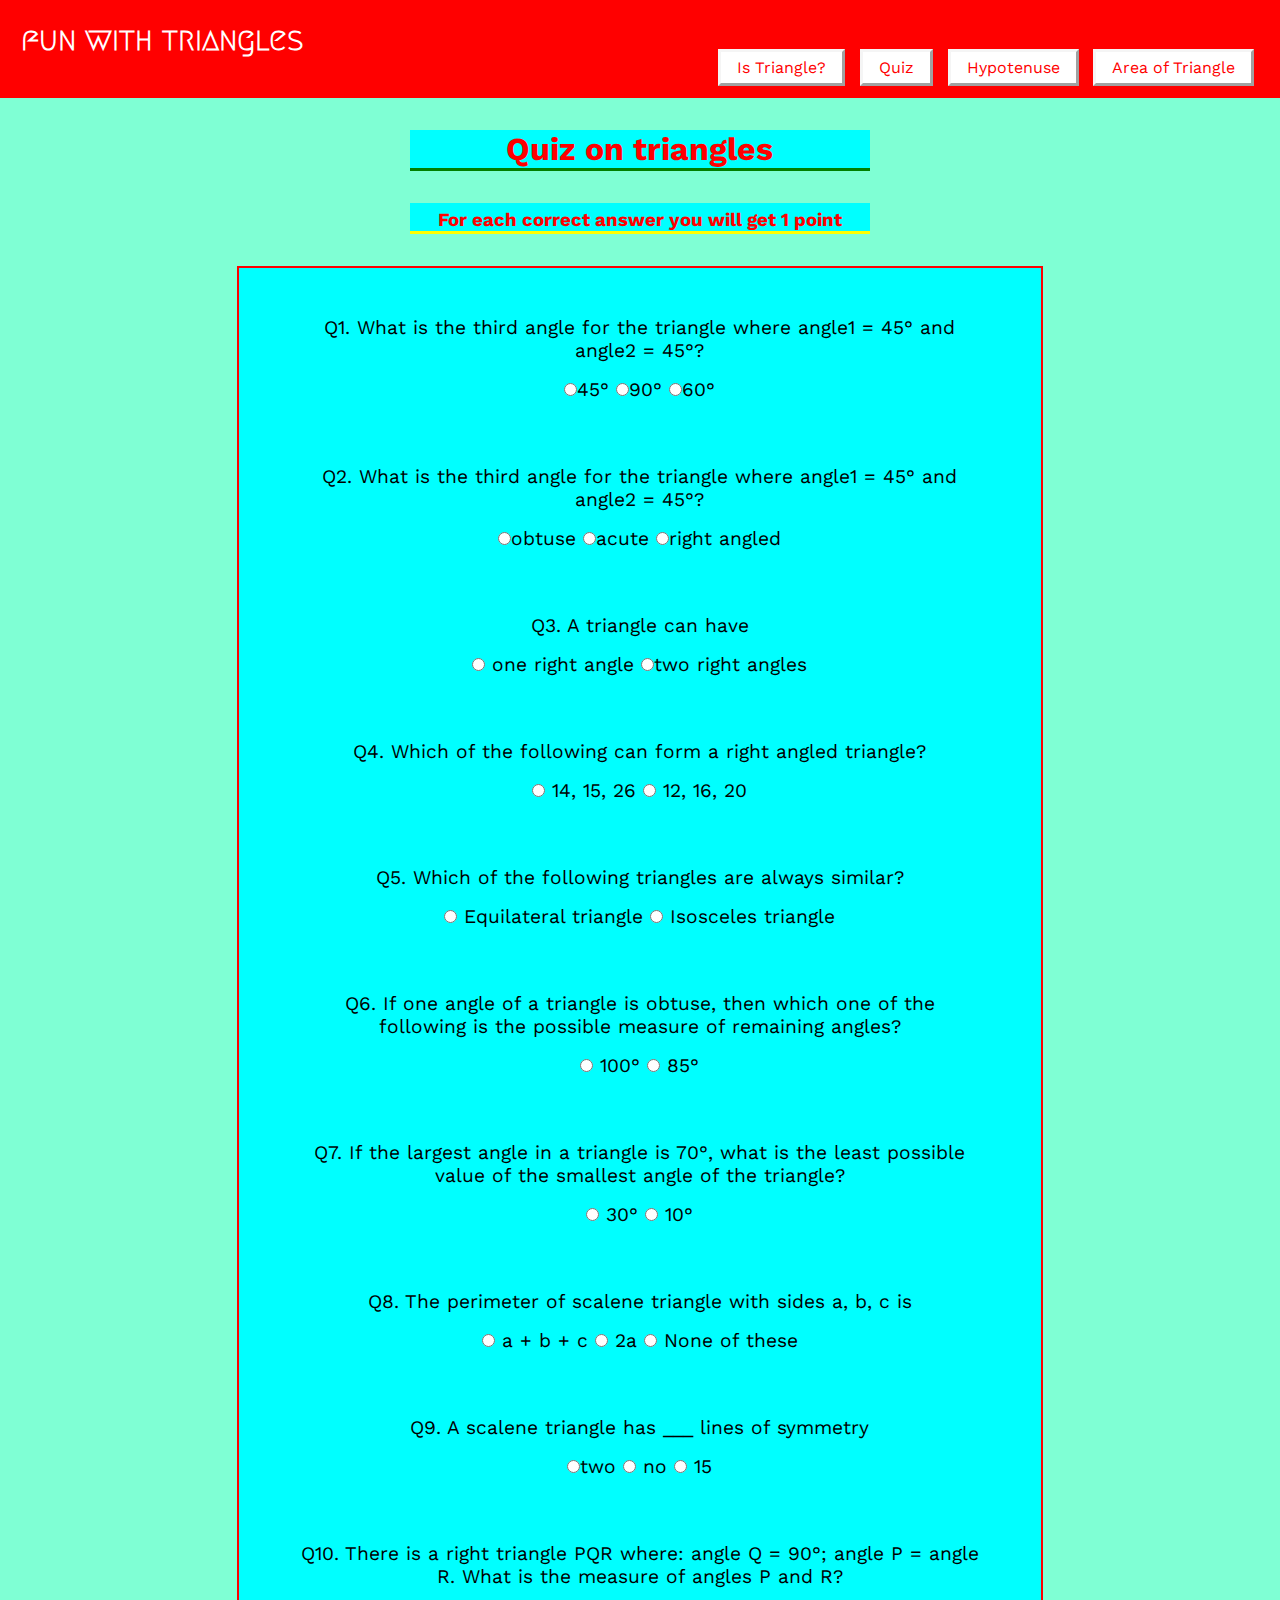
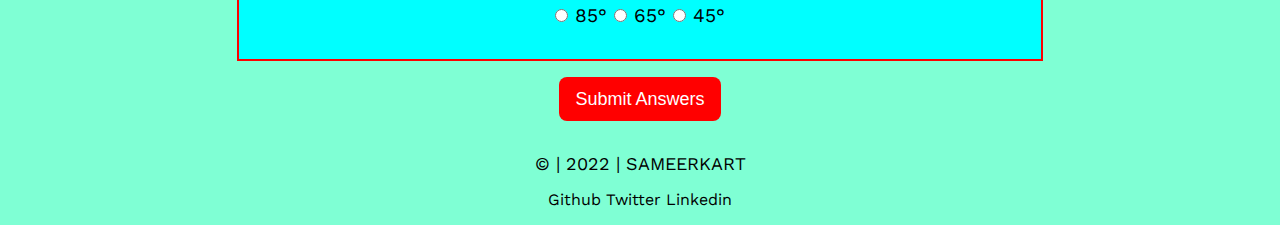
<file: index.html>
<!DOCTYPE html>
<html lang="en">
  <head>
    <meta charset="UTF-8" />
    <meta http-equiv="X-UA-Compatible" content="IE=edge" />
    <meta name="viewport" content="width=device-width, initial-scale=1.0" />
    <title>Quiz on Triangles</title>
    <link rel="stylesheet" href="./style.css" />
    <link rel="stylesheet" href="./styles/quiz.css" />
  </head>
  <body>
    <header class="header">
      <h1>fun with triangles</h1>
      <nav class="navigation">
        <a class="button" href="./pages/angles-triangles.html">Is Triangle?</a>
        <a class="button" href="/">Quiz</a>
        <a class="button" href="./pages/calculate-hypo.html">Hypotenuse</a>
        <a class="button" href="./pages/calculate-area.html">Area of Triangle</a>
      </nav>
    </header>
    <main class="quiz-main">
      <h1 style=" max-width: 40%;
      margin: auto;
      border-bottom: 3px solid green; 
      margin-top: 2rem;
      background-color:aqua;
      color: red;
      margin-bottom: 2rem; padding: rem 1rem;">Quiz on triangles</h1>
      <h3 style=" max-width: 40%;
      margin: auto;
      border-bottom: 3px solid yellow; 
      margin-top: 2rem;
      background-color:aqua;
      color: red;
      margin-bottom: 2rem; padding: rem 1rem; padding-top: 0.4rem;">For each correct answer you will get 1 point</h3>
      <form class="quiz-form form-quiz">
        <div class="question-container">
          <p>
           Q1. What is the third angle for the triangle where angle1 = 45° and
            angle2 = 45°?
          </p>
          <label><input type="radio" name="question1" value="45°" />45°</label>
          <label><input type="radio" name="question1" value="90°" />90°</label>
          <label><input type="radio" name="question1" value="60°" />60°</label>
        </div>
        <div class="question-container">
          <p>
           Q2. What is the third angle for the triangle where angle1 = 45° and
            angle2 = 45°?
          </p>
          <label>
            <input type="radio" name="question2" value="obtuse" />obtuse
          </label>
          <label
            ><input type="radio" name="question2" value="acute" />acute</label>
          <label
            ><input type="radio" name="question2" value="right angled" />right
            angled</label>
        </div>
        <div class="question-container">
          <p> Q3. A triangle can have</p>
          <label>
            <input type="radio" name="question3" value="one right angle" />
            one right angle
          </label>
          <label
            ><input type="radio" name="question3" value="two right angles" />two
            right angles</label>
        </div>
        <div class="question-container">
          <p>Q4. Which of the following can form a right angled triangle?</p>
          <label>
            <input type="radio" name="question4" value="14, 15, 26" />
            14, 15, 26
          </label>
          <label>
            <input type="radio" name="question4" value="12, 16, 20" />
            12, 16, 20</label>
        </div>
        <div class="question-container">
          <p>Q5. Which of the following triangles are always similar?</p>
          <label>
            <input type="radio" name="question5" value="Equilateral triangle" />
            Equilateral triangle
          </label>
          <label>
            <input type="radio" name="question5" value="Isosceles triangle" />
            Isosceles triangle</label>
        </div>
        <div class="question-container">
          <p>
           Q6. If one angle of a triangle is obtuse, then which one of the
            following is the possible measure of remaining angles?
          </p>
          <label>
            <input type="radio" name="question6" value="100°" />
            100°
          </label>
          <label>
            <input type="radio" name="question6" value="85°" />
            85°</label
          >
        </div>

        <div class="question-container">
          <p>
           Q7. If the largest angle in a triangle is 70°, what is the least
            possible value of the smallest angle of the triangle?
          </p>
          <label>
            <input type="radio" name="question7" value="30°" />
            30°
          </label>
          <label>
            <input type="radio" name="question7" value="10°" />
            10°
          </label>
        </div>

        <div class="question-container">
          <p>Q8. The perimeter of scalene triangle with sides a, b, c is</p>
          <label>
            <input type="radio" name="question8" value="a + b + c" />
            a + b + c
          </label>
          <label>
            <input type="radio" name="question8" value="2a" />
            2a
          </label>
          <label>
            <input type="radio" name="question8" value="None of these" />
            None of these
          </label>
        </div>

        <div class="question-container">
          <p>Q9. A scalene triangle has ___ lines of symmetry</p>
          <label>
            <input type="radio" name="question9" value="two" />two
          </label>
          <label>
            <input type="radio" name="question9" value="no" />
            no
          </label>
          <label>
            <input type="radio" name="question9" value="15" />
            15
          </label>
        </div>

        <div class="question-container">
          <p>
           Q10.  There is a right triangle PQR where: angle Q = 90°; angle P = angle
            R. What is the measure of angles P and R?
          </p>
          <label>
            <input type="radio" name="question10" value="85°" />
            85°
          </label>
          <label>
            <input type="radio" name="question10" value="65°" />
            65°
          </label>
          <label>
            <input type="radio" name="question10" value="45°" />
            45°
          </label>
        </div>
      </form>
      <button class="btn-check button" id="submit-answers-btn">Submit Answers</button>
      <h2 class="output"></h2>
    </main>
      <footer>
        <p>© | 2022 | SAMEERKART</p>
        <ul class="footer-list">
          <li>
            <a class="links" href="https://github.com/xxsameerx">Github </a>             
          </li>
          <li>
            <a class="links" href="https://twitter.com/Xx_sameer_">Twitter</a>             
            </a>
          </li> 
        <li>
           <a
              class="links"
              href="https://www.linkedin.com/in/mohammad-sameer-abbas-763802243/">Linkedin</a>                               
            </a>
          </li>
        </ul>
      </footer>
    <script src="styles\scripts\quiz.js"></script>
  </body>
</html>
</file>
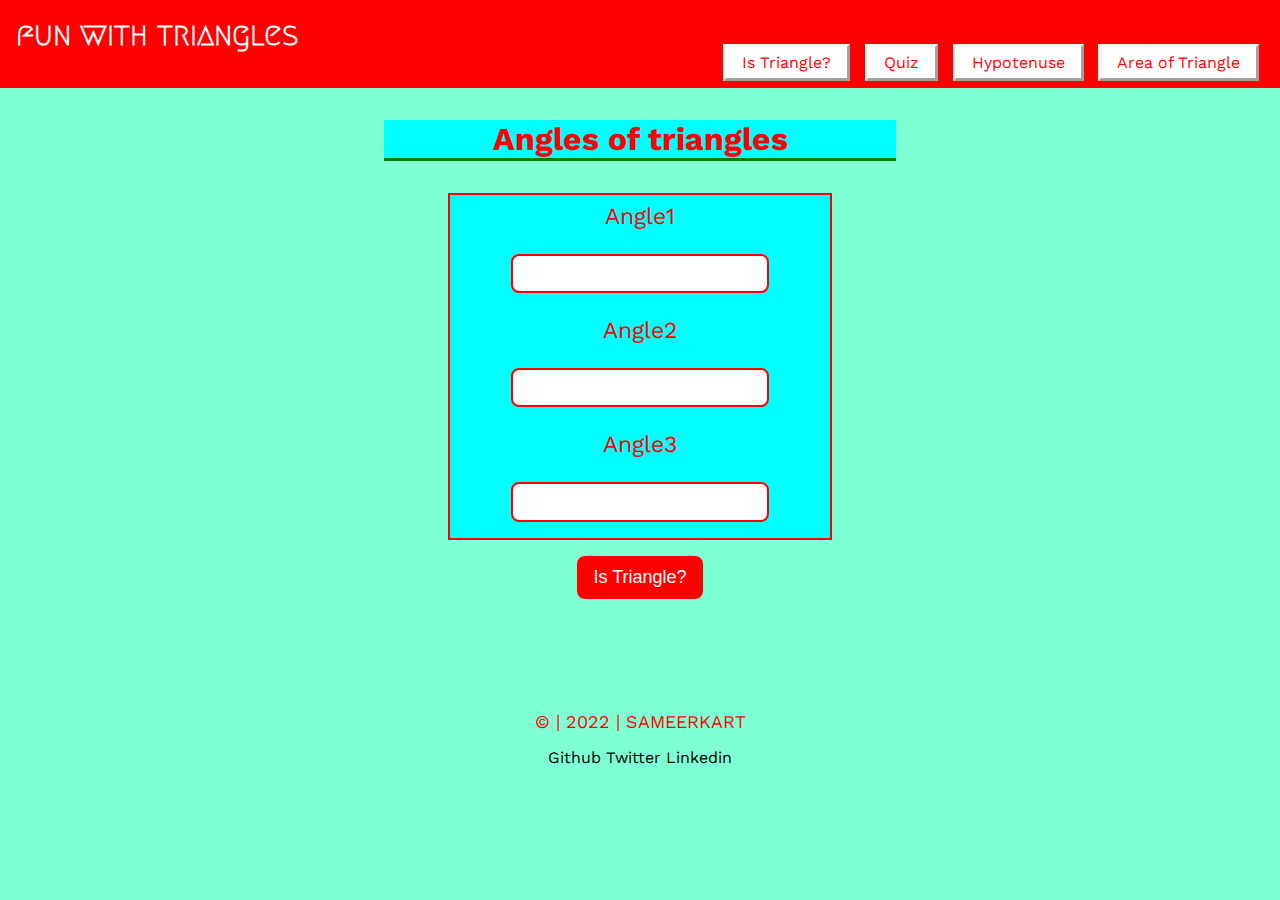
<file: pages/angles-triangles.html>
<!DOCTYPE html>
<html lang="en">
  <head>
    <meta charset="UTF-8" />
    <meta http-equiv="X-UA-Compatible" content="IE=edge" />
    <meta name="viewport" content="width=device-width, initial-scale=1.0" />
    <title>Angles of Triangles</title>
  
    <link rel="stylesheet" href="../style.css" />
  </head>
  <body style="color: red;">
    <header>
      <h1>fun with triangles</h1>
      <nav>
        <a class="button" href="/">Is Triangle?</a>
        <a class="button" href="../index.html">Quiz</a>
        <a class="button" href="../pages/calculate-hypo.html">Hypotenuse</a>
        <a class="button" href="../pages/calculate-area.html">Area of Triangle</a>
      </nav>
    </header>
    <main class="angles-triangles-main">
      <h1 style=" max-width: 40%;
      margin: auto;
      border-bottom: 3px solid green; 
      margin-top: 2rem;
      background-color:aqua;
      color: red;
      margin-bottom: 2rem; padding: rem 1rem;">Angles of triangles</h1>
     <div class="form"> 
      <label class="input-label" for="Angle1">
      <p>Angle1</p>
    </label>
    <input type="number" class="input-text angle-input" />
    <label class="input-label" for="Angle2">
      <p>Angle2</p>
    </label>
    <input type="number" class="input-text angle-input" />
    <label class="input-label" for="Angle3">
      <p>Angle3</p>
    </label>
    <input type="number" class="input-text angle-input" /></div>
    
      <button class="btn-check button" id="is-triangle-btn">Is Triangle?</button>
      <h2 class="output"></h2>
      <p id="output" class="output"></p>
    </main>
    <footer>
        <p>© | 2022 | SAMEERKART</p>
        <ul class="footer-list">
          <li>
            <a class="links" href="https://github.com/xxsameerx">Github </a>
             
           
          </li>
          <li>
            <a class="links" href="https://twitter.com/Xx_sameer_">Twitter</a>
             
            </a>
          </li>
  
        <li>
           <a
              class="links"
              href="https://www.linkedin.com/in/mohammad-sameer-abbas-763802243/">Linkedin</a>
              
      
             
            </a>
          </li>
        </ul>
      </footer>
    <script src="styles\scripts\angles-triangles.js"></script>
  </body>
</html>
</file>
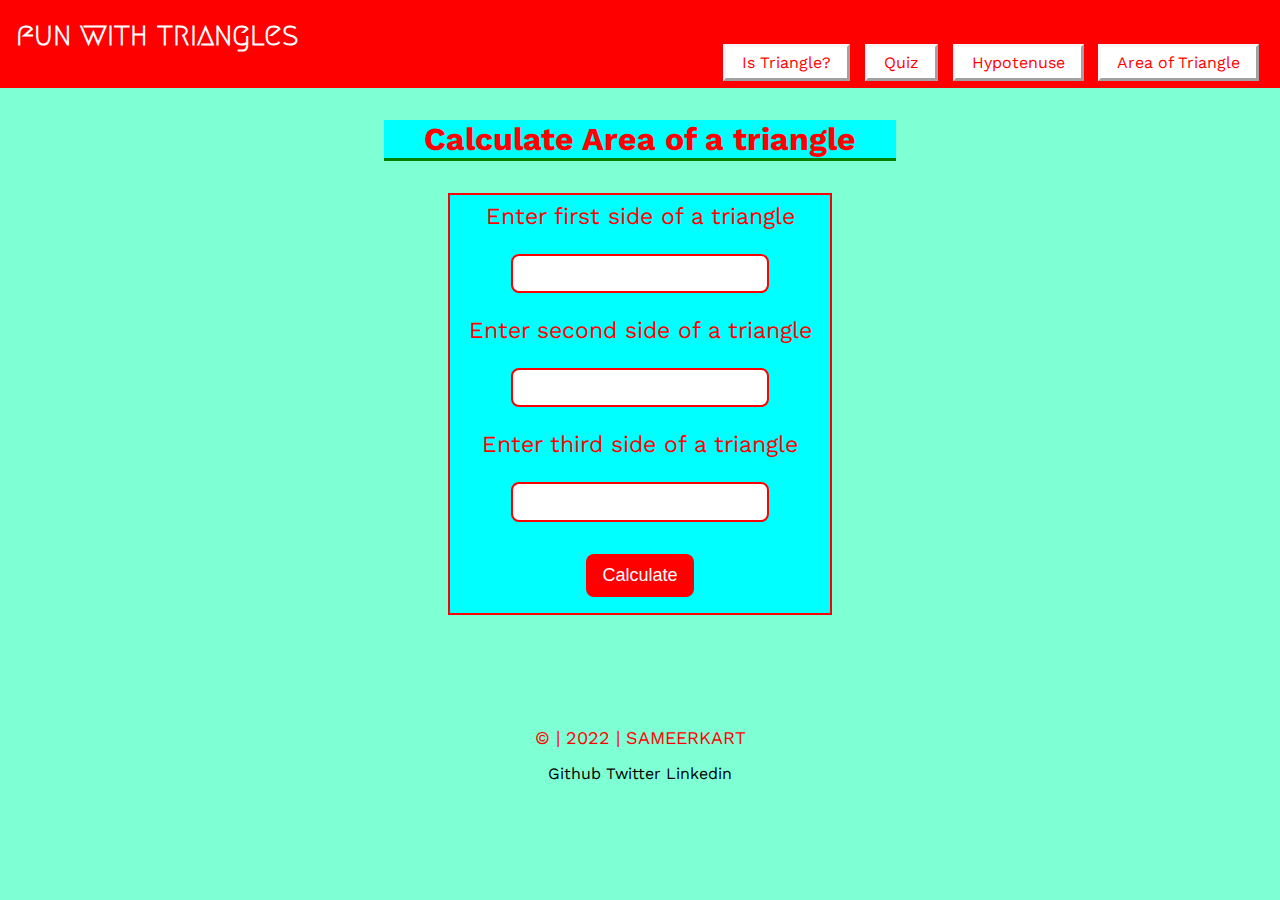
<file: pages/calculate-area.html>
<!DOCTYPE html>
<html lang="en">
  <head>
    <meta charset="UTF-8" />
    <meta http-equiv="X-UA-Compatible" content="IE=edge" />
    <meta name="viewport" content="width=device-width, initial-scale=1.0"/>
    <title>Calculate area of a triangle</title>
    <link rel="stylesheet" href="../style.css" />
  </head>
  <body style="color: red">
    <header>
      <h1>fun with triangles</h1>
      <nav>
        <a class="button"  href="../pages/angles-triangles.html">Is Triangle?</a>
        <a class="button"  href="../index.html">Quiz</a>
        <a class="button"  href="../pages/calculate-hypo.html">Hypotenuse</a>
        <a class="button"  href="/">Area of Triangle</a>
      </nav>
    </header>
    <main class="calculate-area-main">
      <h1 style=" max-width: 40%;
      margin: auto;
      border-bottom: 3px solid green; 
      margin-top: 2rem;
      background-color:aqua;
      color: red;
      margin-bottom: 2rem; padding: rem 1rem;">Calculate Area of a triangle</h1>
      <form class="form"
      id="calculate-area">
        <label class="input-label" for="first-side">
          <p>Enter first side of a triangle</p>
          <input class="input-text" required type="number" id="first-side" />
        </label>
        <label class="input-label" for="second-side">
          <p>Enter second side of a triangle</p>
          <input class="input-text" required type="number" id="second-side" />
        </label>
        <label class="input-label" for="third-side">
          <p>Enter third side of a triangle</p>
          <input class="input-text" required type="number" id="third-side" />
        </label>
        <button class="btn-check button" type="submit">Calculate</button>
      </form>
      <p class="output calculate-area-output" id="output"></p>
    </main>
    <footer>
        <p>© | 2022 | SAMEERKART</p>
        <ul class="footer-list">
          <li>
            <a class="links" href="https://github.com/xxsameerx">Github </a>
             
           
          </li>
          <li>
            <a class="links" href="https://twitter.com/Xx_sameer_">Twitter</a>
             
            </a>
          </li>
  
        <li>
           <a
              class="links"
              href="https://www.linkedin.com/in/mohammad-sameer-abbas-763802243/">Linkedin</a>
              
      
             
            </a>
          </li>
        </ul>
      </footer>
    <script src="styles\scripts\calculate-area.js"></script>
  </body>
</html>
</file>
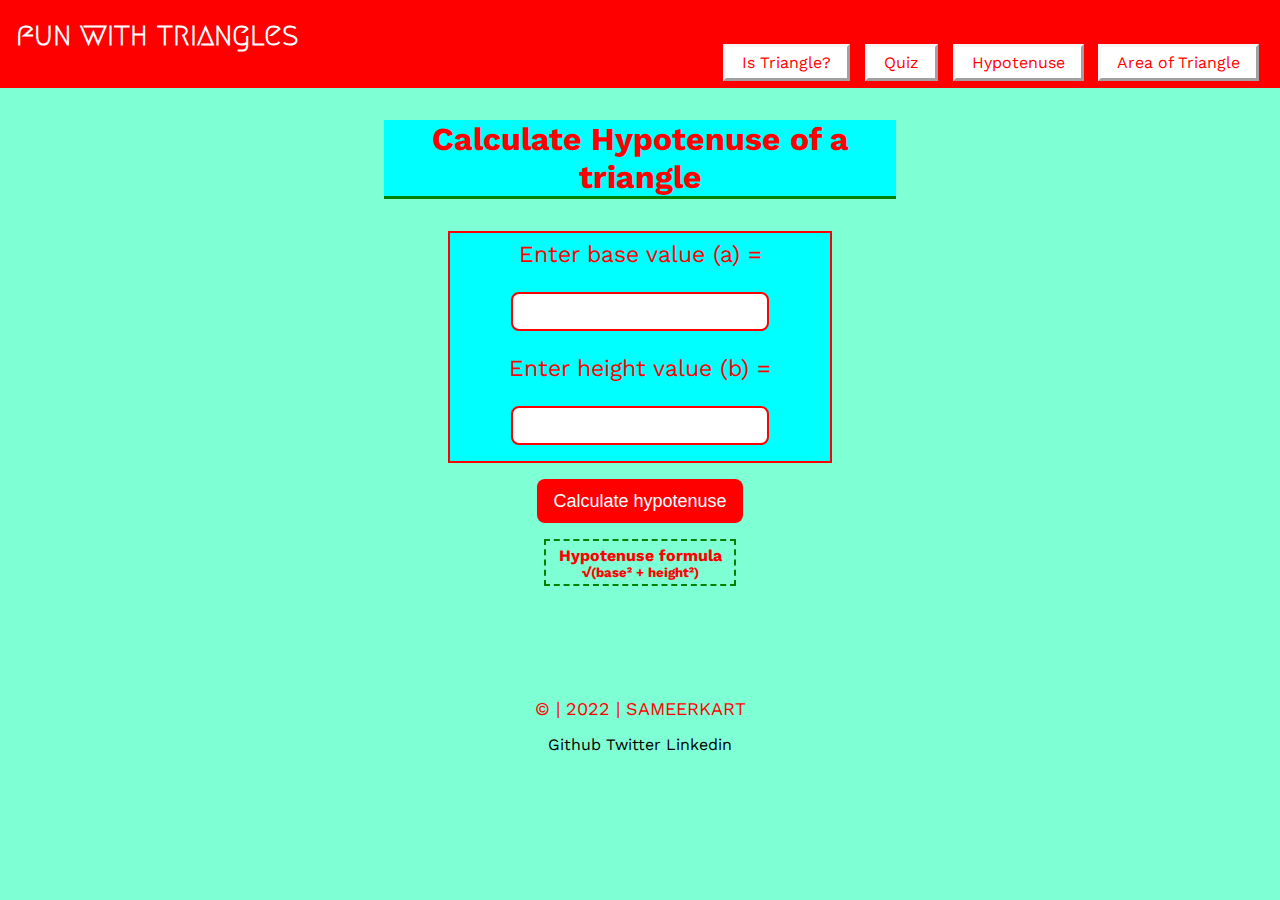
<file: pages/calculate-hypo.html>
<!DOCTYPE html>
<html lang="en">
  <head>
    <meta charset="UTF-8" />
    <meta http-equiv="X-UA-Compatible" content="IE=edge" />
    <meta name="viewport" content="width=device-width, initial-scale=1.0" />
    <title>Calculate Hypotenuse</title>
   
    <link rel="stylesheet" href="../style.css" />
  </head>
  <body style="color:red">
    <header>
      <h1>fun with triangles</h1>
      <nav>
        <a class="button" href="../pages/angles-triangles.html">Is Triangle?</a>
        <a class="button"  href="../index.html">Quiz</a>
        <a class="button"  href="/">Hypotenuse</a>
        <a class="button"  href="../pages/calculate-area.html">Area of Triangle</a>
      </nav>
    </header>
    <main  class="calculate-hypo-main">
      <h1 style=" max-width: 40%;
      margin: auto;
      border-bottom: 3px solid green; 
      margin-top: 2rem;
      background-color:aqua;
      color: red;
      margin-bottom: 2rem; padding: rem 1rem;">Calculate Hypotenuse of a triangle</h1>
      <div class="form">  
          <label class="input-label " for="a"
        ><p>Enter base value (a) =</p>
        <input type="number" class="input-text side-input" />
      </label>
      <label class="input-label" for="b">
        <p>Enter height value (b) =</p>
        <input type="number" class="input-text side-input" />
      </label></div>
  
      <button class="btn-check button" id="calculate-hypotenuse-btn">
        Calculate hypotenuse
      </button>
   <div class="formula-div">
<h4> Hypotenuse formula</h4>
<h5>√(base² + height²)</h5>

   </div>
      <h2 class="output"></h2>
    </main>
    <footer>
        <p>© | 2022 | SAMEERKART</p>
        <ul class="footer-list">
          <li>
            <a class="links" href="https://github.com/xxsameerx">Github </a>
             
           
          </li>
          <li>
            <a class="links" href="https://twitter.com/Xx_sameer_">Twitter</a>
             
            </a>
          </li>
  
        <li>
           <a
              class="links"
              href="https://www.linkedin.com/in/mohammad-sameer-abbas-763802243/">Linkedin</a>
              
      
             
            </a>
          </li>
        </ul>
      </footer>
    <script src="styles\scripts\calculate-hypo.js"></script>
  </body>
</html>
</file>
<file: style.css>
@import url("https://fonts.googleapis.com/css2?family=Megrim&display=swap");
@import url("https://fonts.googleapis.com/css2?family=Work+Sans:ital,wght@0,300;0,400;0,600;0,700;1,400&display=swap");

* {
  padding: 0;
  margin: 0;
  box-sizing: border-box;
}

:root {
  --primary-color: red
  ;
}

body {
  font-family: "Work Sans", sans-serif;
  text-align: center;
  background-color: aquamarine;
}

a {
  text-decoration: none;
}

li {
  list-style: none;
}

/* Header */

header {
  padding: 1rem;
  background-color: var(--primary-color);
  color: #fff;
}

header h1 {
  font-family: "Megrim", cursive;
  text-align: initial;
}

nav {
  text-align: right;
}

nav > a {
  padding: 0 0.5rem;
}

/* Main */

main {
  margin: 0 0 7rem;
}

main h1 {
  margin: 1rem;
}

/*  Input */

.input-label {
  font-size: larger;
  color: red;
  width: 256px;
}

.input-label p {
  font-size: larger;
  margin: 0.5rem;
}

.input-text {
  font-size: 14px;
  outline: #fff;
  padding: 0.6rem 1rem;
  margin: 1rem;
  border: 2px solid red;
  border-radius: 0.5rem;
  width: 100%;
  max-width: 258px;
}
/* button */
.button{
border: 3.5px outset whitesmoke;
background-color: #fff;
transition: 0.3s;
cursor: pointer;
padding: 0.4rem 1rem;
margin:0rem 0.3rem;
color: red;
}
.button:hover{
  background-color: aquamarine;
  color: #fff;
  border: 1.7px solid green;
}
.btn-check {
  background: red;
  border: none;
  color: #fff;
  padding: 0.7rem 1rem;
  border-radius: 0.5rem;
  font-size: large;
  cursor: pointer;
  outline: #fff;
  margin: 1rem auto;
  display: block;
}

.output {
  font-size: x-large;
  margin: 1rem;
}

/* Footer */

footer {
  text-align: center;
}

footer p {
  font-size: large;
  text-align: center;
}

.footer-list {
  margin: 1rem;
}

a,
img,
li {
  display: inline;
  color:  black;
}

img {
  width: 40px;
  padding: 1rem 0.2rem;
}

.header{
  border: 5px solid red;
}
.form{
  border: 2px solid red;
  max-width: 30%;
  margin: auto;
  background-color: aqua;
}
.formula-div{
  max-width: 15%;
  margin: auto;
  color: red;
  margin-top: 1rem;
  margin-bottom: 3rem;
  padding: 0.3rem;
  border: 2px dashed green;
}
.form-quiz{
  border: 2px solid red;
  max-width: 70%;
  margin: auto;
  background-color: aqua;
}
</file>
<file: styles/quiz.css>
.quiz-main {
    margin: 2rem auto;
    width: 90%;
    text-align: center;
  }
  
  .question-container {
    width: 85%;
    margin: 1rem auto;
    font-size: larger;
    padding: 1rem 0;
  }
  
  .question-container p {
    margin: 1rem 0;
  }
</file>
